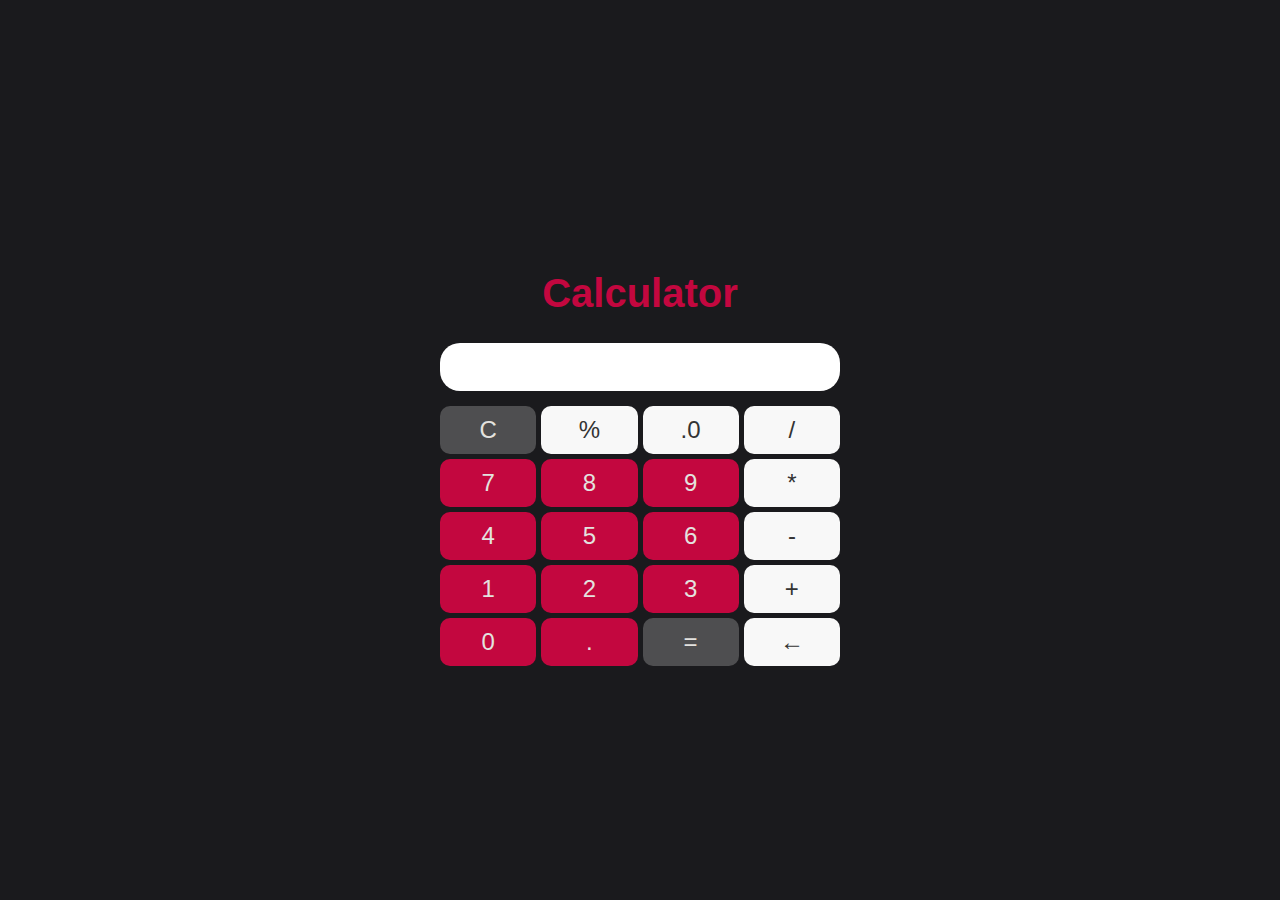
<file: Calculator.html>
<!DOCTYPE html>
<html lang="en">
<head>
    <meta charset="UTF-8">
    <meta name="viewport" content="width=device-width, initial-scale=1.0">
    <link rel="stylesheet" href="Calculator.css">
    <title>Calculator</title>
</head>
<body>
    <div class="container">
        <h1>Calculator</h1>

        <input type="text" id="dis" readonly>
        <div class="btns">
            <button class="clear" onclick="clearDisplay()">C</button>
            <button class="opr" onclick="appendToDisplay('%')">%</button>
            <button class="opr" onclick="appendToDisplay('.0')">.0</button>
            <button class="opr" onclick="appendToDisplay('/')">/</button>
            <button class="num" onclick="appendToDisplay('7')">7</button>
            <button class="num" onclick="appendToDisplay('8')">8</button>
            <button class="num" onclick="appendToDisplay('9')">9</button>
            <button class="opr" onclick="appendToDisplay('*')">*</button>
            <button class="num" onclick="appendToDisplay('4')">4</button>
            <button class="num" onclick="appendToDisplay('5')">5</button>
            <button class="num" onclick="appendToDisplay('6')">6</button>
            <button class="opr" onclick="appendToDisplay('-')">-</button>
            <button class="num" onclick="appendToDisplay('1')">1</button>
            <button class="num" onclick="appendToDisplay('2')">2</button>
            <button class="num" onclick="appendToDisplay('3')">3</button>
            <button class="opr" onclick="appendToDisplay('+')">+</button>
            <button class="num" onclick="appendToDisplay('0')">0</button>
            <button class="num" onclick="appendToDisplay('.')">.</button>
            <button class="equal" onclick="calculateResult()">=</button>
            <button class="opr" onclick="deleteLast()">←</button>
        </div>
      
    <script src="Calculator.js"></script>
</body>
</html>
</file>
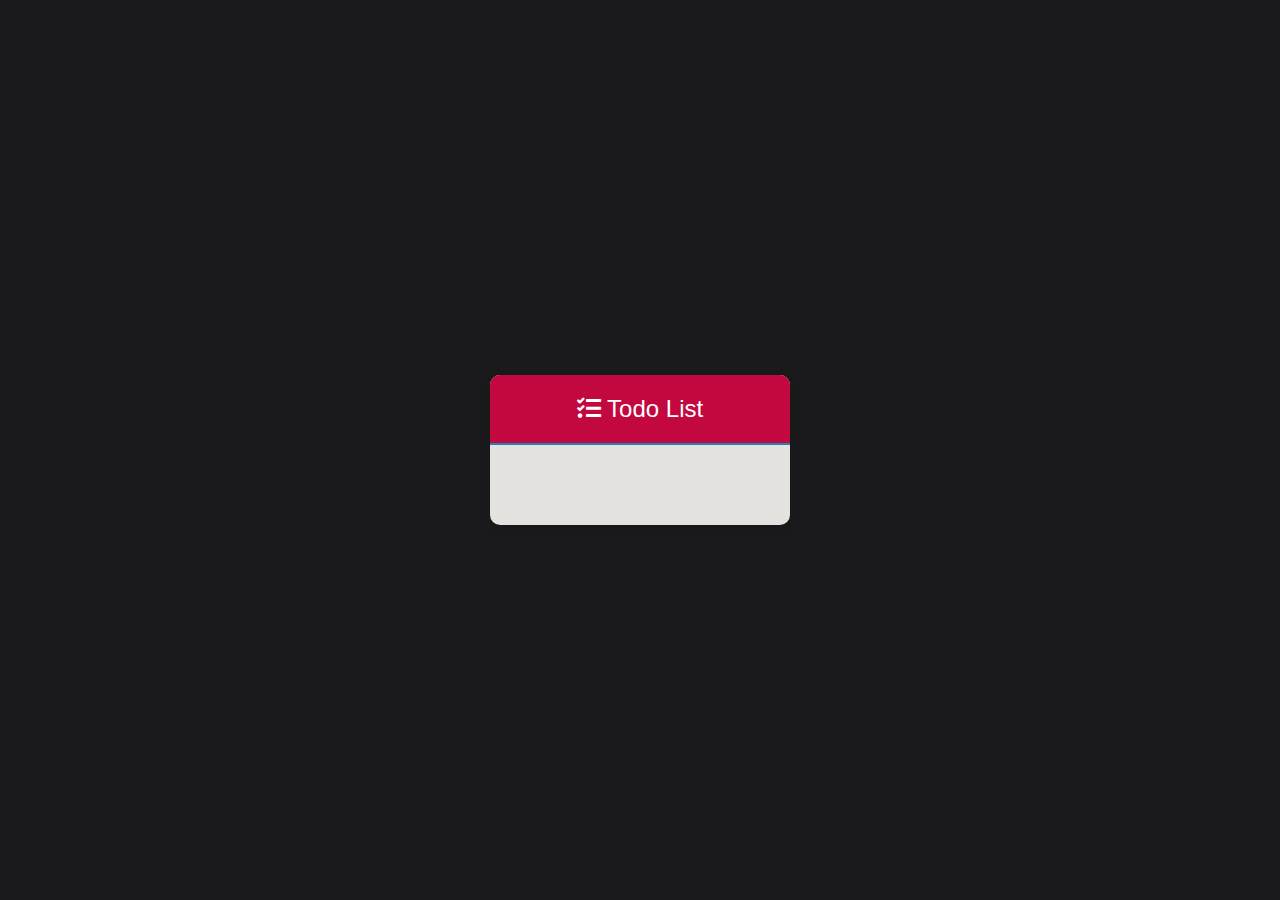
<file: Task_3/todo.html>
<!DOCTYPE html>
<html lang="en">
<head>
  <meta charset="UTF-8">
  <meta name="viewport" content="width=device-width, initial-scale=1.0">
  <title>Todo List</title>
  <link rel="stylesheet" href="https://cdnjs.cloudflare.com/ajax/libs/font-awesome/5.15.3/css/all.min.css">
<link rel="stylesheet" href="todo.css">
  </head>
  <body>
  
  <div class="todo-card">
    <div class="todo-header"><i class="fas fa-tasks"></i> Todo List</div>
    <ul class="todo-list"></ul>
    <div class="todo-item">
      <input type="text" id="todo-input" placeholder="Add a new todo">
      <button id="add-btn" onclick="addTodo()"><i class="fas fa-plus"></i></button>
    </div>
  </div>
  
  <script src="todo.js">
 
  </script>
  
  </body>
  </html>
</file>
<file: Calculator.css>
body {
    display: flex;
    align-items: center;
    justify-content: center;
    height: 100vh;
    margin: 0;
    background-color: #1a1a1d;
    font-family: lato,sans-serif;
}

.container {
    text-align: center;
    color: white;
}

#dis {
    width: 380px;
    margin-bottom: 10px;
    padding: 10px;
    font-size: 1.5em;
    border-radius: 20px;
    border: none;
}

.btns {
    margin-top: 5px;
    display: grid;
    grid-template-columns: repeat(4,1fr);
    grid-gap: 5px;
    width: 400px;
    height: 250px;
    border-radius: 30px;
}

h1 {
    color: #c3073f;
    font-size: 40px;
}

button {
    padding: 10px;
    font-size: 1.5rem;
    background-color: aliceblue;
    border-radius: 10px;
    border: none;
    color: #333;
}

.equal {
    background-color: #4e4e50;
    color: #e3e2df;
}

.clear {
    background-color: #4e4e50;
    color: #e3e2df;
}

.num {
    color: #e3e2df;
    background-color: #c3073f;
}

.opr {
    color: #333;
    background-color: #f8f8f8;
}

#operation {
    margin-top: 10px;
}
</file>
<file: Task_3/todo.css>
body {
    font-family: 'Roboto', sans-serif;
    background-color: #1a1a1d;
    margin: 0;
    display: flex;
    align-items: center;
    justify-content: center;
    height: 100vh;
  }

  .todo-card {
    background-color:#e3e2df;
    border-radius: 10px;
    box-shadow: 0 4px 8px rgba(0, 0, 0, 0.1);
    overflow: hidden;
    width: 300px;
  }

  .todo-header {
    background-color:#c3073f;;
    color: #fff;
    padding: 20px;
    text-align: center;
    font-size: 24px;
    border-bottom: 2px solid #2980b9;
  }

  .todo-list {
    list-style-type: none;
    padding: 0;
    margin: 0;
  }

  .todo-item {
    display: flex;
    align-items: center;
    justify-content: space-between;
    padding: 15px;
    border-bottom: 1px solid #ecf0f1;
    transition: background-color 0.3s;
  }

  .todo-item:last-child {
    border-bottom: none;
  }

  .todo-item:hover {
    background-color: #f9f9f9;
  }

  .todo-item input[type="checkbox"] {
    margin-right: 10px;
    cursor: pointer;
  }

  .delete-btn {
    background-color: #e74c3c;
    color: #fff;
    border: none;
    padding: 8px 12px;
    border-radius: 4px;
    cursor: pointer;
    transition: background-color 0.3s;
  }

  .delete-btn:hover {
    background-color: #c0392b;
  }

  #todo-input {
    width: calc(100% - 30px);
    padding: 15px;
    border: none;
    border-top: 2px solid #2980b9;
    outline: none;
    font-size: 16px;
  }

  #add-btn {
    width: 30px;
    height: 100%;
    border: none;
    background-color: #3498db;
    color: #fff;
    cursor: pointer;
    font-size: 18px;
  }

.todo-item input[type="checkbox"] {
  margin-right: 10px;
  cursor: pointer;
}

.delete-btn {
  background-color: #e74c3c;
  color: #fff;
  border: none;
  padding: 8px 12px;
  border-radius: 4px;
  cursor: pointer;
  transition: background-color 0.3s;
}

.delete-btn:hover {
  background-color: #c0392b;
}

#todo-input {
  width: calc(100% - 30px);
  padding: 15px;
  border: none;
  border-top: 2px solid #c3073f;
  outline: none;
  font-size: 16px;
}

#add-btn {
  width: 40px;
  height: 100%;
  border: none;
  background-color: #c3073f;
  color: #fff;
  cursor: pointer;
  font-size: 18px;
  margin-right: 20px;
}
.todo-item {
    opacity: 0;
    transform: translateY(-20px);
    animation: fadeInUp 0.5s forwards;
  }

  @keyframes fadeInUp {
    to {
      opacity: 1;
      transform: translateY(0);
    }
  }

  .delete-btn {
    background-color: #e74c3c;
    color: #fff;
    border: none;
    padding: 8px 12px;
    border-radius: 4px;
    cursor: pointer;
    transition: background-color 0.3s;
    opacity: 0;
    transform: scale(0.8);
  }

  .delete-btn:hover {
    background-color: #c0392b;
  }

  .todo-item:hover .delete-btn {
    opacity: 1;
    transform: scale(1);
  }
</file>
